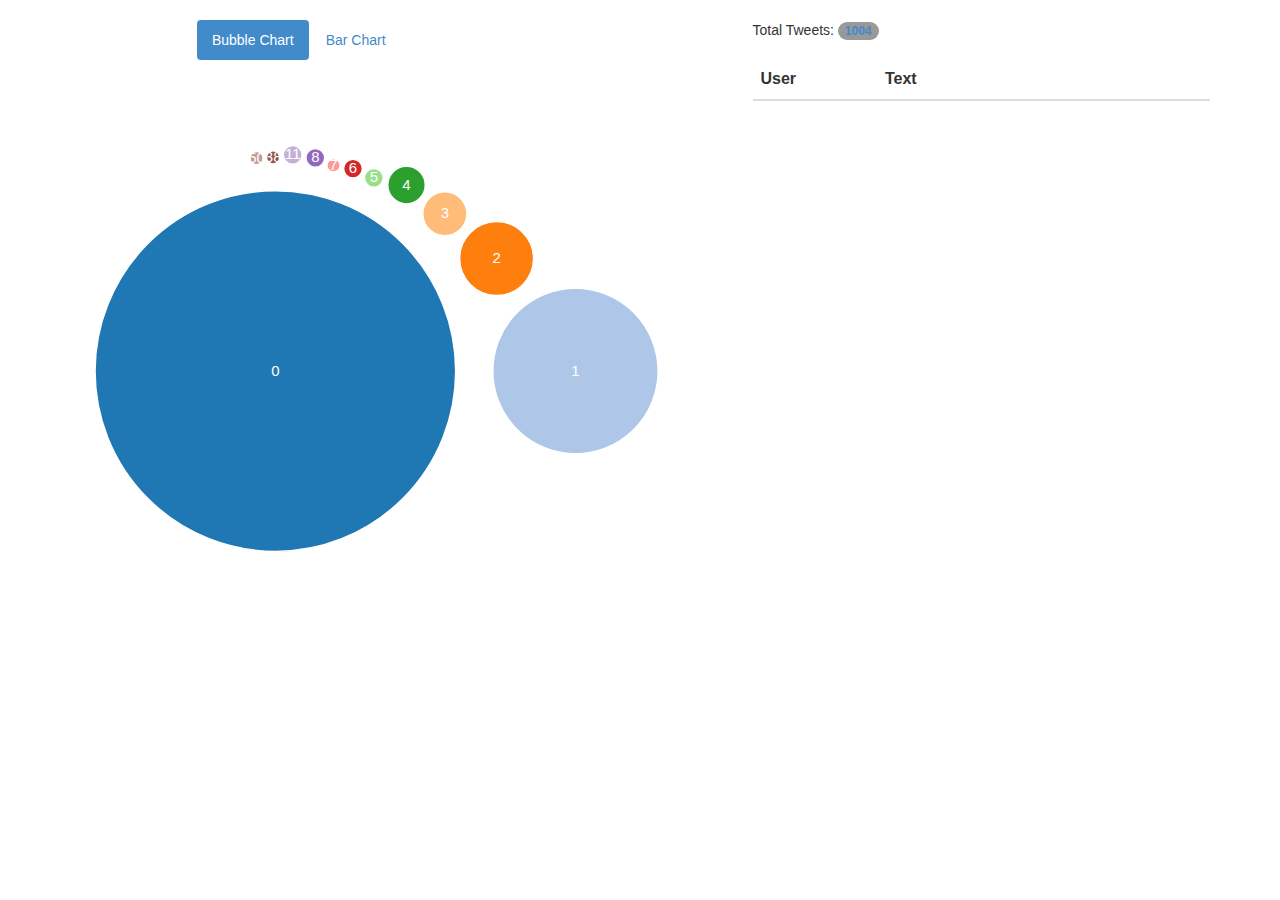
<file: index.html>
<!DOCTYPE default ><html><head><meta charset="utf-8"/><meta name="viewport" content="width=device-width, initial-scale=1.0"/><link type="text/css" rel="stylesheet" href="css/bootstrap.min.css"/><link type="text/css" rel="stylesheet" href="css/index.css"/></head><body></body><script type="text/javascript" src="js/d3.v3.min.js"></script><script type="text/javascript" src="js/jquery.min.js"></script><script type="text/javascript" src="js/bootstrap.min.js"></script><script type="text/javascript" src="js/bubble-chart.js"></script><script type="text/javascript" src="js/bar-chart.js"></script><script type="text/javascript" src="js/path-graph.js"></script><script type="text/javascript" src="js/showtweets.js"></script><div class="container"><div class="row"><!--.span5--><div class="col-md-5"><div style="text-align:center;margin-top:20px;margin-buttom:10px" class="tabtable"><ul class="nav nav-pills"><li id="bubble-tab" style="text-align:center" class="active"><a href="#bubble-chart" data-toggle="tab">Bubble Chart</a></li><li id="bar-tab" style="text-align:center"><a href="#bar-chart" data-toggle="tab">Bar Chart</a></li></ul><div class="tab-content"><div id="bubble-chart" class="tab-pane active"></div><div id="bar-chart" class="tab-pane"></div></div></div></div><!--.span4--><div style="margin-top:20px" class="col-md-5 col-md-offset-2"><span>Total Tweets: <span id="tweet-n" class="badge badge-important"><a href="http://localhost:8000/path-graph.html">0</a></span><table style="margin-top:20px" class="table"><thead><tr><th class="col-md-1">User</th><th class="col-md-3">Text</th></tr></thead><tbody id="tweet-texts"></tbody></table></span></div><script type="text/javascript">$(document).ready(function(){

  $.getJSON("data/reposts.json",function(json){
      $("#tweet-n a").html(json["total"]);
      bubbleChart("#bubble-chart",json);
      barChart("#bar-chart",json);
  $(".nav-pills li#bubble-tab a").click(function(e){
      e.preventDefault();
      $("tweet-texts").children().remove();
      bubbleChart("#bubble-chart",json);
      $(this).tab('show');
  });
  
    $(".nav-pills li#bar-tab a").click(function(e){
      e.preventDefault();
      $("tweet-texts").children().remove();
      barChart("#bar-chart",json);
      $(this).tab('show');
    });
    
    $("#tweet-n").click(function(e){
    
    });
  });
});
</script></div></div></html>
</file>
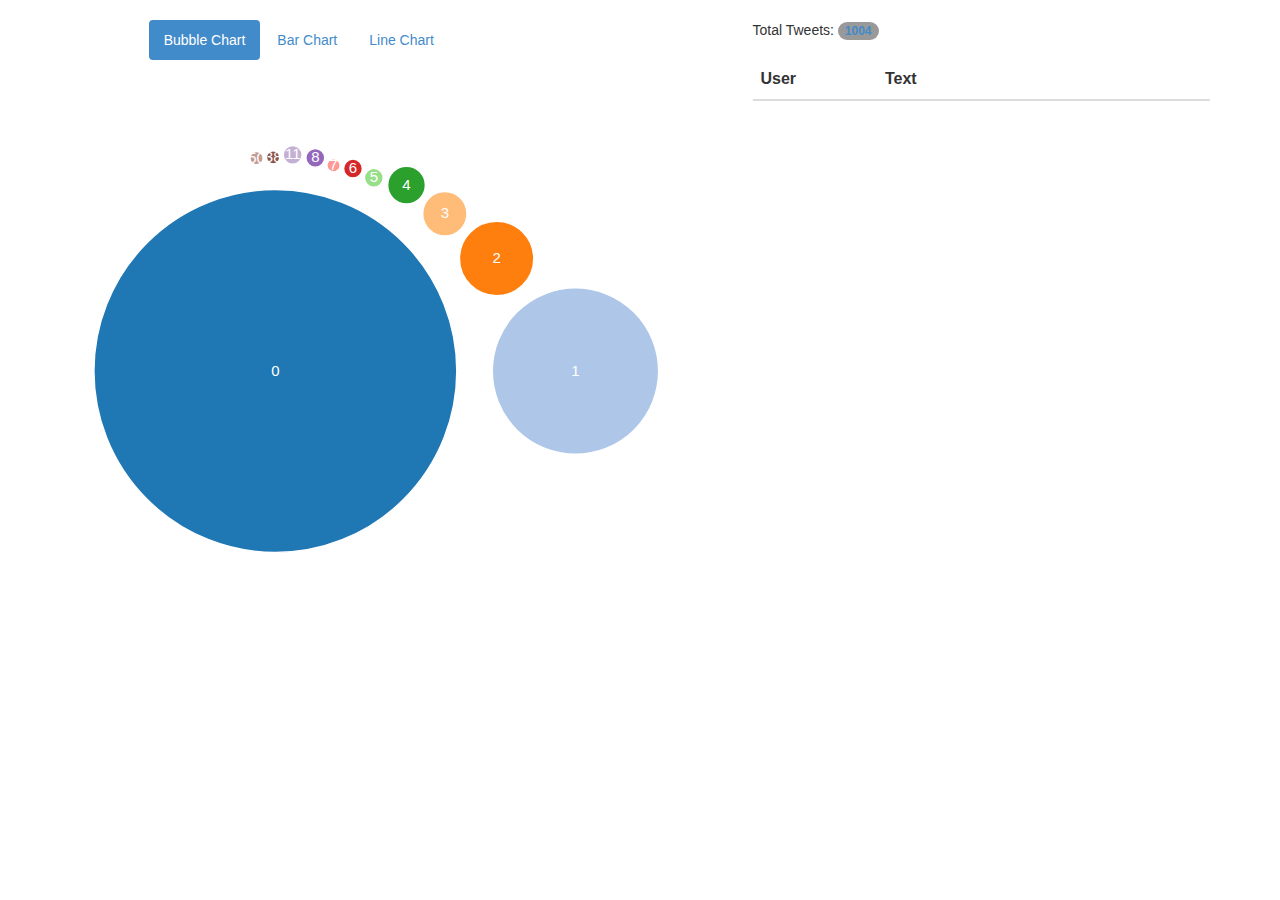
<file: charts.html>
<!DOCTYPE default ><html><head><meta charset="utf-8"/><meta name="viewport" content="width=device-width, initial-scale=1.0"/><link type="text/css" rel="stylesheet" href="css/bootstrap.min.css"/><link type="text/css" rel="stylesheet" href="css/index.css"/></head><body><script type="text/javascript" src="js/d3.v3.min.js"></script><script type="text/javascript" src="js/jquery.min.js"></script><script type="text/javascript" src="js/bootstrap.min.js"></script><script type="text/javascript" src="js/bubble-chart.js"></script><script type="text/javascript" src="js/bar-chart.js"></script><script type="text/javascript" src="js/line-chart.js"></script><script type="text/javascript" src="js/path-graph.js"></script><script type="text/javascript" src="js/showtweets.js"></script><div class="container"><div class="row"><!--.span5--><div class="col-md-5"><div style="text-align:center;margin-top:20px;margin-buttom:10px" class="tabtable"><ul class="nav nav-pills"><li id="bubble-tab" style="text-align:center" class="active"><a href="#bubble-chart" data-toggle="tab">Bubble Chart</a></li><li id="bar-tab" style="text-align:center"><a href="#bar-chart" data-toggle="tab">Bar Chart</a></li><li id="line-tab" style="text-align:center"><a href="#line-chart" data-toggle="tab">Line Chart</a></li></ul><div class="tab-content"><div id="bubble-chart" class="tab-pane active"></div><div id="bar-chart" class="tab-pane"></div><div id="line-chart" class="tab-pane"></div></div></div></div><!--.span4--><div id="tweet-info" style="margin-top:20px" class="col-md-5 col-md-offset-2"><span>Total Tweets: <span id="tweet-n" class="badge badge-important"><a href="/path-graph.html">0</a></span><table style="margin-top:20px" class="table table-hover"><thead><tr><th class="col-md-1">User</th><th class="col-md-3">Text</th></tr></thead><tbody id="tweet-texts"></tbody></table></span></div></div><script type="text/javascript">$(document).ready(function(){

  $.getJSON("data/reposts.json",function(json){
      $("#tweet-n a").html(json["total"]);
        bubbleChart("#bubble-chart",json);
        barChart("#bar-chart",json);
      $(".nav-pills li#bubble-tab a").click(function(e){
            $("#tweet-info").show();           
      $("#tweet-texts").children().remove();
        bubbleChart("#bubble-chart",json);
        $(this).tab('show');
      });
      
      $(".nav-pills li#bar-tab a").click(function(e){
            $("#tweet-info").hide();           
      barChart("#bar-chart",json);
        $(this).tab('show');
      });
  });
  
    $.getJSON("data/tweetTime.json",function(time_json){
      $(".nav-pills li#line-tab a").click(function(e){
            $("#tweet-info").hide();           
            lineChart("#line-chart",time_json);
            $(this).tab('show');
      });
  });
});
</script></div></body></html>
</file>
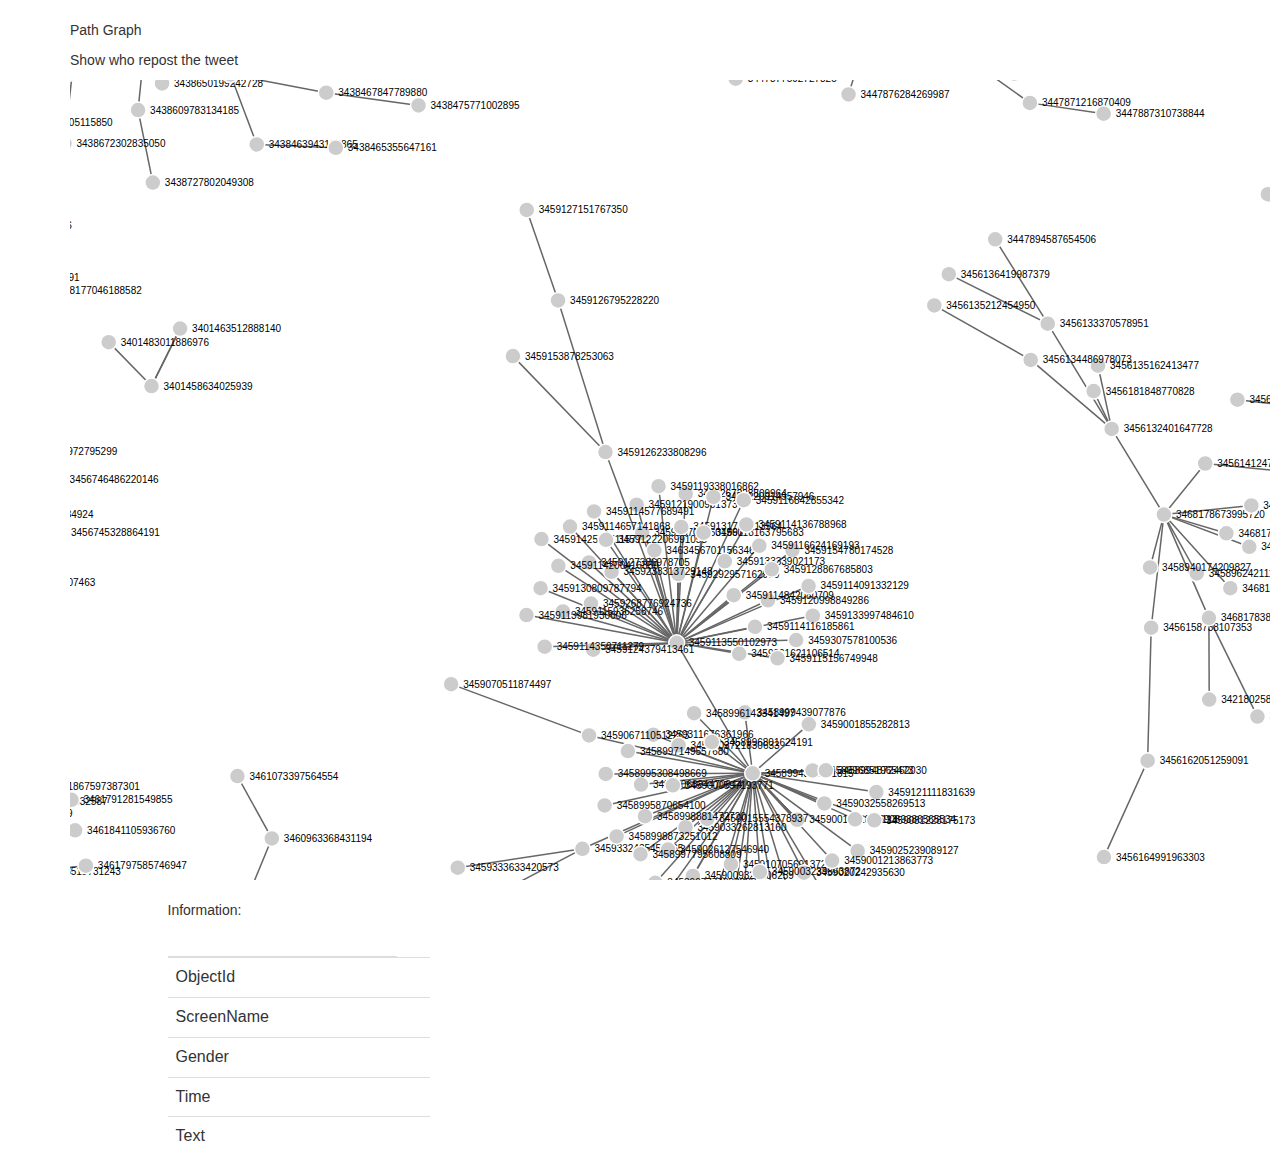
<file: path-graph.html>
<!DOCTYPE default ><html><head><meta charset="utf-8"/><meta name="viewport" content="width=device-width, initial-scale=1.0"/><link type="text/css" rel="stylesheet" href="css/bootstrap.min.css"/><link type="text/css" rel="stylesheet" href="css/index.css"/></head><body></body><script type="text/javascript" src="js/d3.v3.min.js"></script><script type="text/javascript" src="js/jquery.min.js"></script><script type="text/javascript" src="js/bootstrap.min.js"></script><script type="text/javascript" src="js/path-graph.js"></script><script type="text/javascript" src="js/showtweets.js"></script><div class="container"><div class="row"><!--.span5--><div id="graph" style="margin-top:20px;margin-buttom:10px" class="col-md-8"><p>Path Graph</p><p>Show who repost the tweet</p><div id="path-graph"></div></div><!--.span4--><div style="margin-top:20px" class="col-md-3 col-md-offset-1"><span>Information: <table style="margin-top:20px" class="table"><thead><tr><th> </th></tr></thead><tbody id="one-tweet"><tr><td>ObjectId</td><td></td></tr><tr><td>ScreenName</td><td></td></tr><tr><td>Gender</td><td></td></tr><tr><td>Time</td><td></td></tr><tr><td>Text</td><td></td></tr></tbody></table></span></div><script type="text/javascript">$(document).ready(function(){

  $.urlParam = function(name){
      var results = new RegExp('[\\?&amp;]' + name + '=([^&amp;#]*)').exec(window.location.href);
          if( results)
          return results[1] || 0;
          else
          return null;
          }
          
  var tweetid = $.urlParam("tweetid");
  if(!tweetid)
    $("#graph").removeClass("col-md-8").addClass("col-md-12");
  else{
    $("#graph").removeClass("col-md-12").addClass("col-md-8");
  }
  pathGraph("#path-graph",tweetid);
  
});</script></div></div></html>
</file>
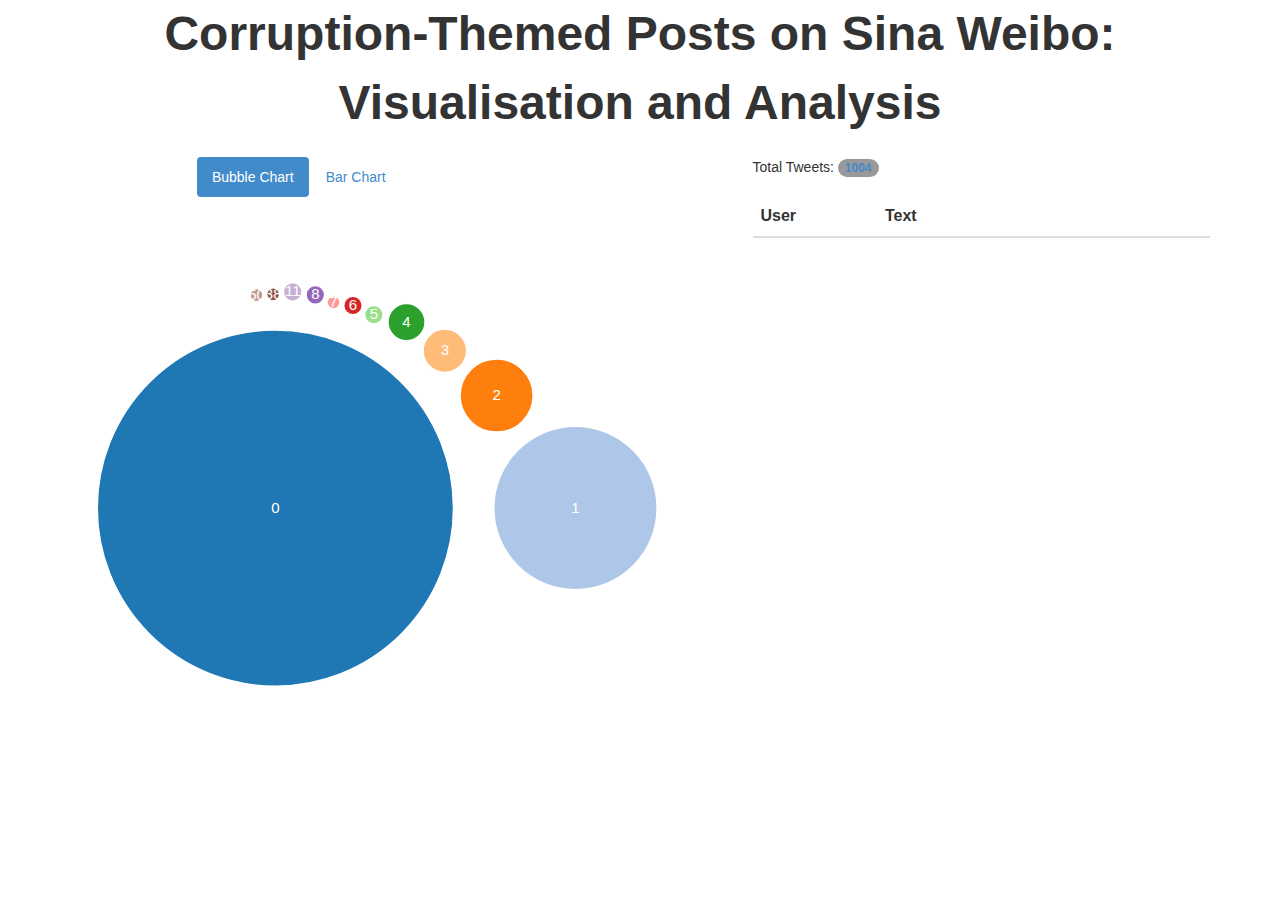
<file: visual.html>
<!DOCTYPE default ><html>
<head>
<title>Visual</title>
<meta charset="utf-8"/><meta name="viewport" content="width=device-width, initial-scale=1.0"/><link type="text/css" rel="stylesheet" href="css/bootstrap.min.css"/><link type="text/css" rel="stylesheet" href="css/index.css"/>
<!--google translate code-->
<meta name="google-translate-customization" content="aa44b08a8423f01e-e79d8f54be364d30-g0704056587c5cb76-d"></meta></head>


<body><b><center><font size=7>Corruption-Themed Posts on Sina Weibo: <br>Visualisation and Analysis</font></center></b></body>
<!--google translate element code here-->
<div id="google_translate_element"></div><script type="text/javascript">
function googleTranslateElementInit() {
  new google.translate.TranslateElement({pageLanguage: 'zh-CN', layout: google.translate.TranslateElement.InlineLayout.SIMPLE, multilanguagePage: true}, 'google_translate_element');
}
</script><script type="text/javascript" src="//translate.google.com/translate_a/element.js?cb=googleTranslateElementInit"></script>

<script type="text/javascript" src="js/d3.v3.min.js"></script><script type="text/javascript" src="js/jquery.min.js"></script><script type="text/javascript" src="js/bootstrap.min.js"></script><script type="text/javascript" src="js/bubble-chart.js"></script><script type="text/javascript" src="js/bar-chart.js"></script><script type="text/javascript" src="js/path-graph.js"></script><script type="text/javascript" src="js/showtweets.js"></script><div class="container"><div class="row"><!--.span5--><div class="col-md-5"><div style="text-align:center;margin-top:20px;margin-buttom:10px" class="tabtable"><ul class="nav nav-pills"><li id="bubble-tab" style="text-align:center" class="active"><a href="#bubble-chart" data-toggle="tab">Bubble Chart</a></li><li id="bar-tab" style="text-align:center"><a href="#bar-chart" data-toggle="tab">Bar Chart</a></li></ul><div class="tab-content"><div id="bubble-chart" class="tab-pane active"></div><div id="bar-chart" class="tab-pane"></div></div></div></div><!--.span4--><div style="margin-top:20px" class="col-md-5 col-md-offset-2"><span>Total Tweets: <span id="tweet-n" class="badge badge-important"><a href="http://localhost/path-graph.html">0</a></span><table style="margin-top:20px" class="table"><thead><tr><th class="col-md-1">User</th><th class="col-md-3">Text</th></tr></thead><tbody id="tweet-texts"></tbody></table></span></div><script type="text/javascript">$(document).ready(function(){

  $.getJSON("data/reposts.json",function(json){
      $("#tweet-n a").html(json["total"]);
      bubbleChart("#bubble-chart",json);
      barChart("#bar-chart",json);
  $(".nav-pills li#bubble-tab a").click(function(e){
      e.preventDefault();
      $("tweet-texts").children().remove();
      bubbleChart("#bubble-chart",json);
      $(this).tab('show');
  });
  
    $(".nav-pills li#bar-tab a").click(function(e){
      e.preventDefault();
      $("tweet-texts").children().remove();
      barChart("#bar-chart",json);
      $(this).tab('show');
    });
    
    $("#tweet-n").click(function(e){
    
    });
  });
});
</script></div></div></html>
</file>
<file: css/index.css>
#bar-chart text{
  font: 15px sans-serif;
}

#bubble-chart text{
  font: 15px sans-serif;
}
.nav-tabs > li, .nav-pills > li {
    float:none;
    display:inline-block;
    *display:inline; /* ie7 fix */
    zoom:1; /* hasLayout ie7 trigger */
}

.nav-tabs, .nav-pills {
  text-align:center;
}

.link {
  fill: none;
  stroke: #666;
  stroke-width: 1.5px;
}

.node circle {
  stroke: #fff;
  stroke-width: 1.5px;
}

#path-graph text {
  font: 10px sans-serif;
  pointer-events: none;
}
</file>
